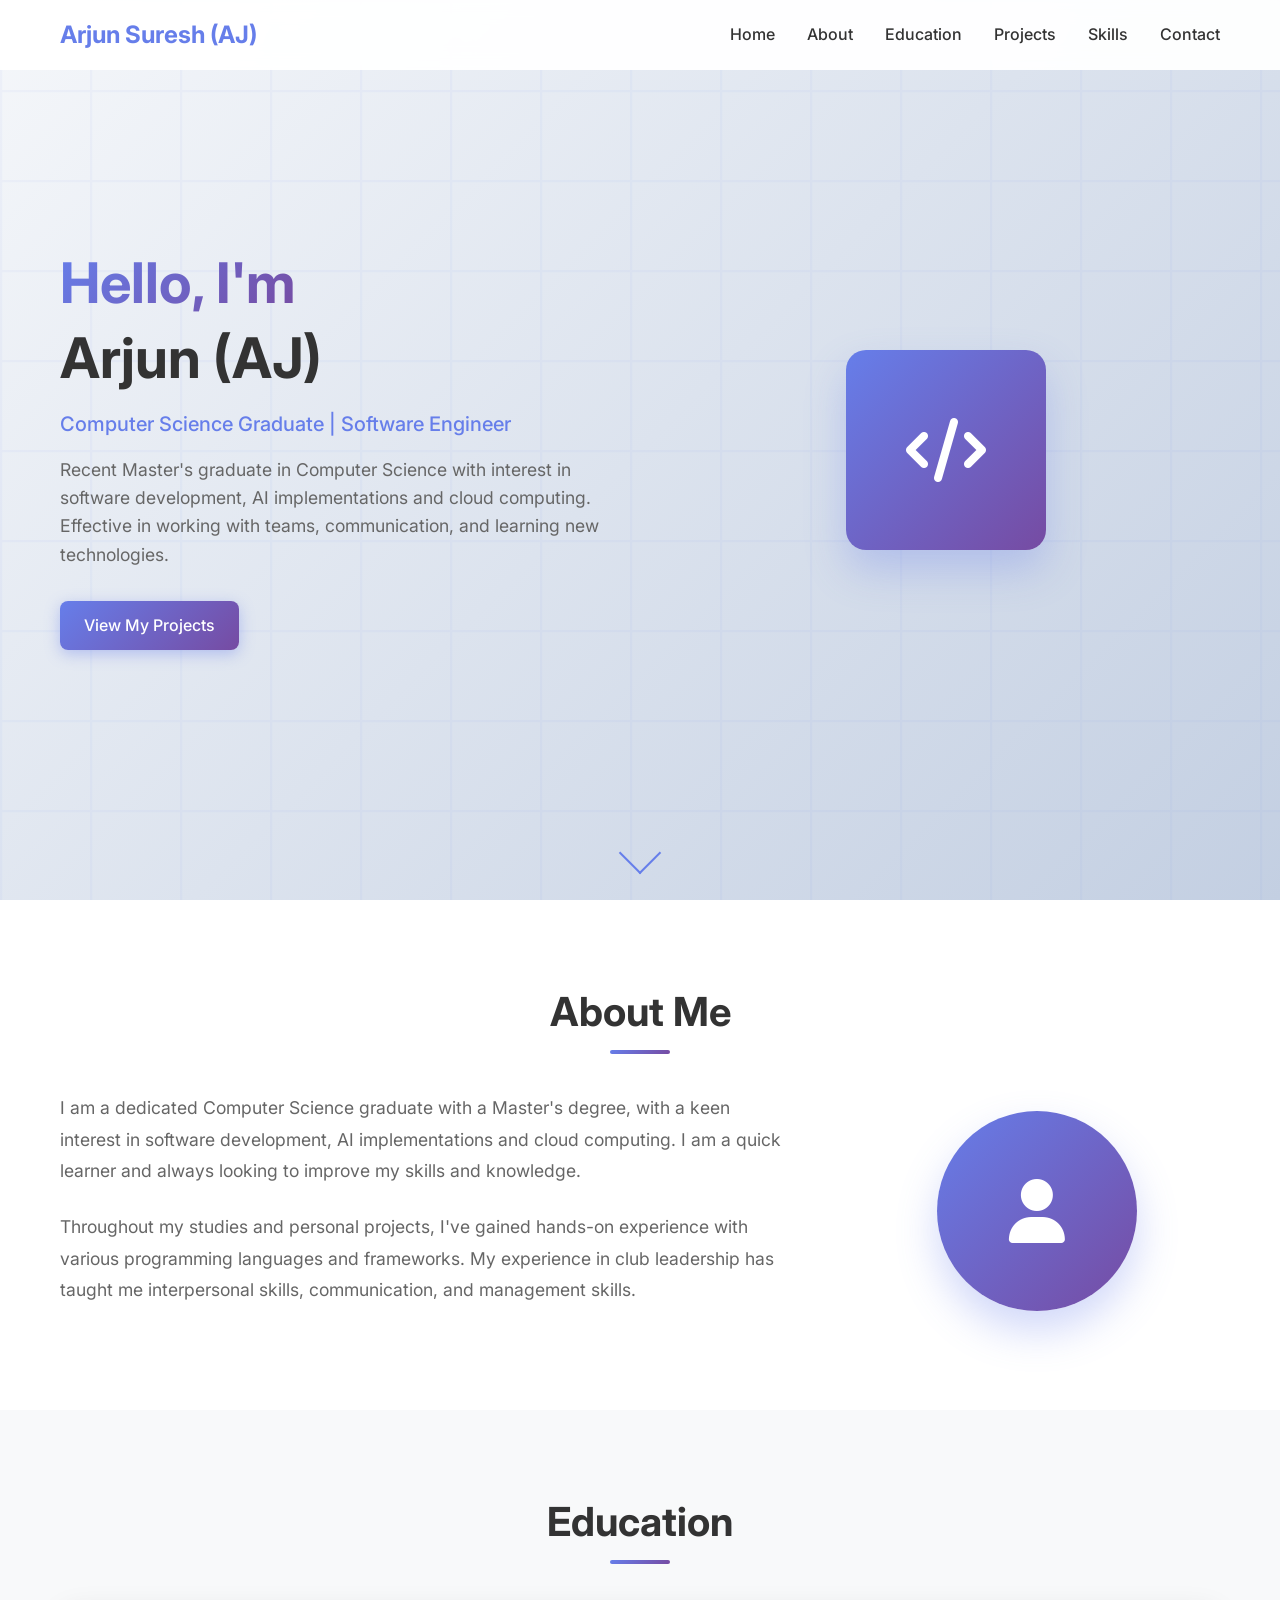
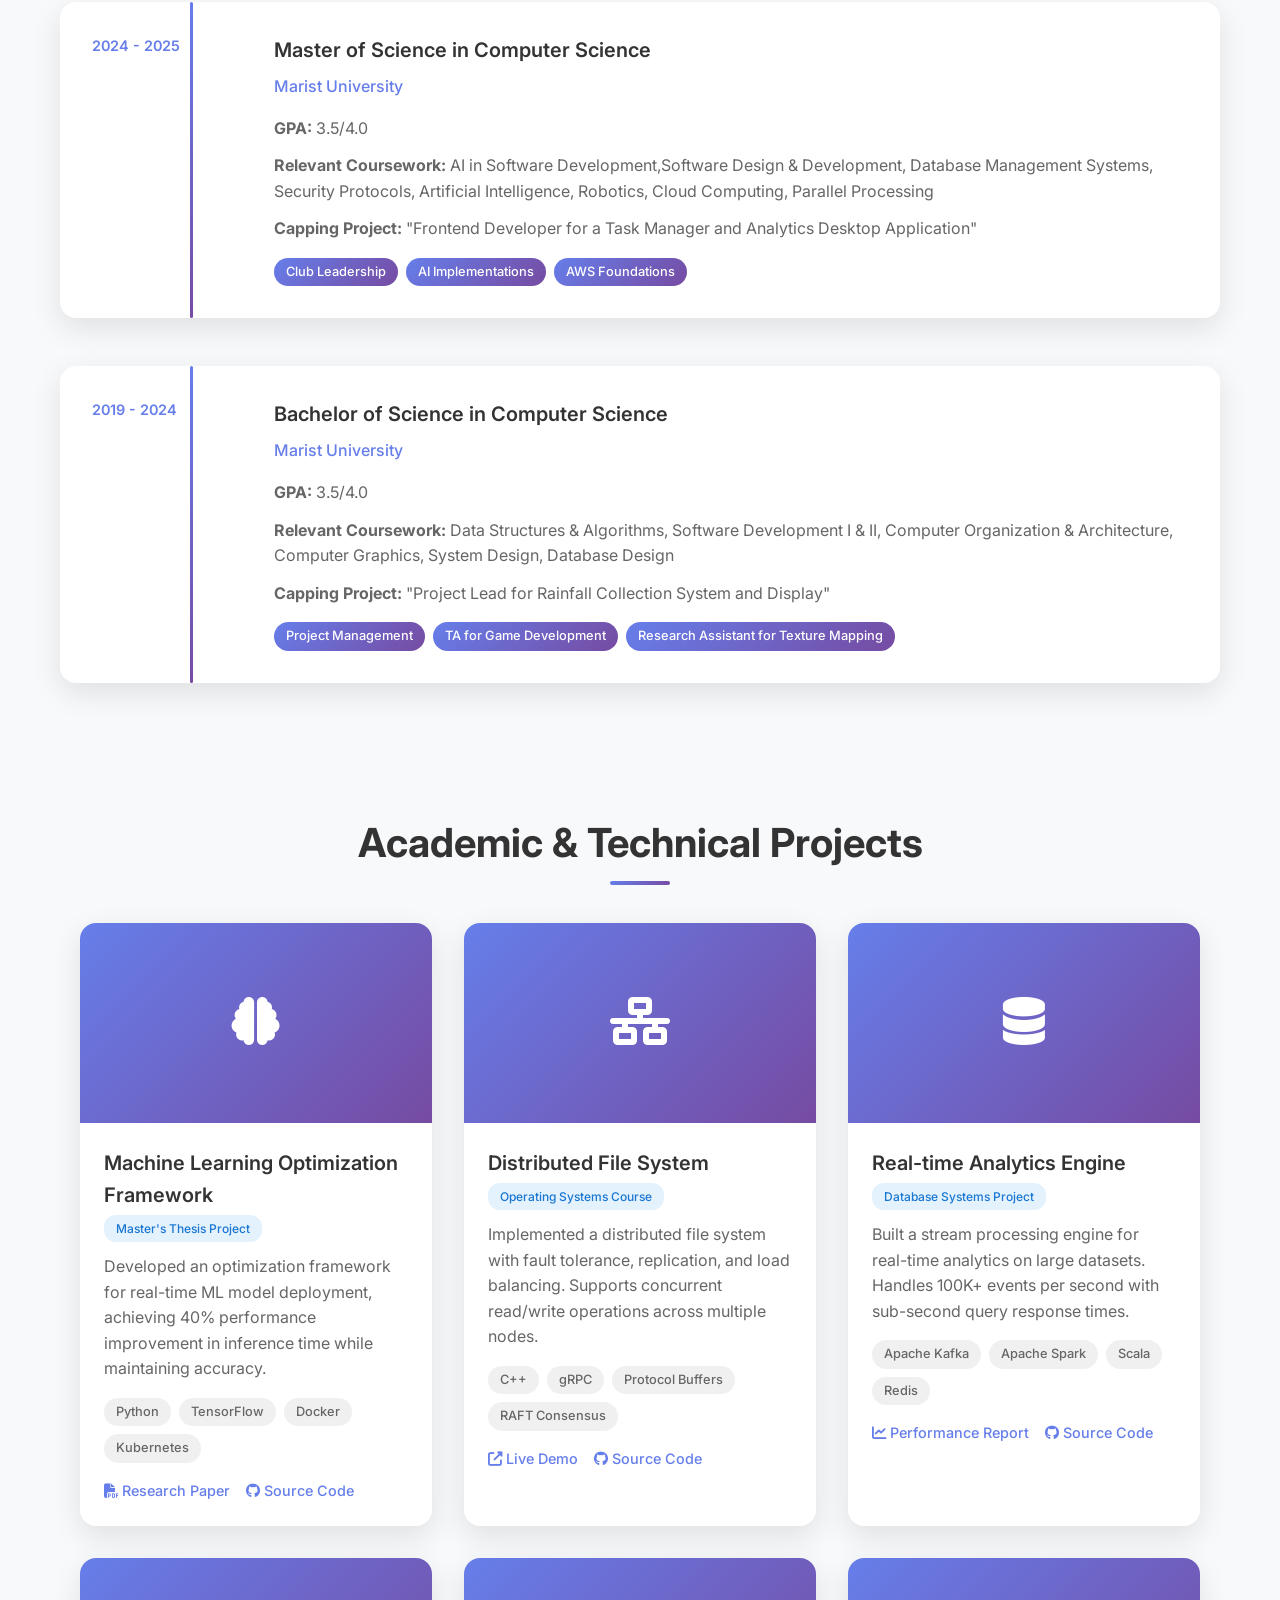
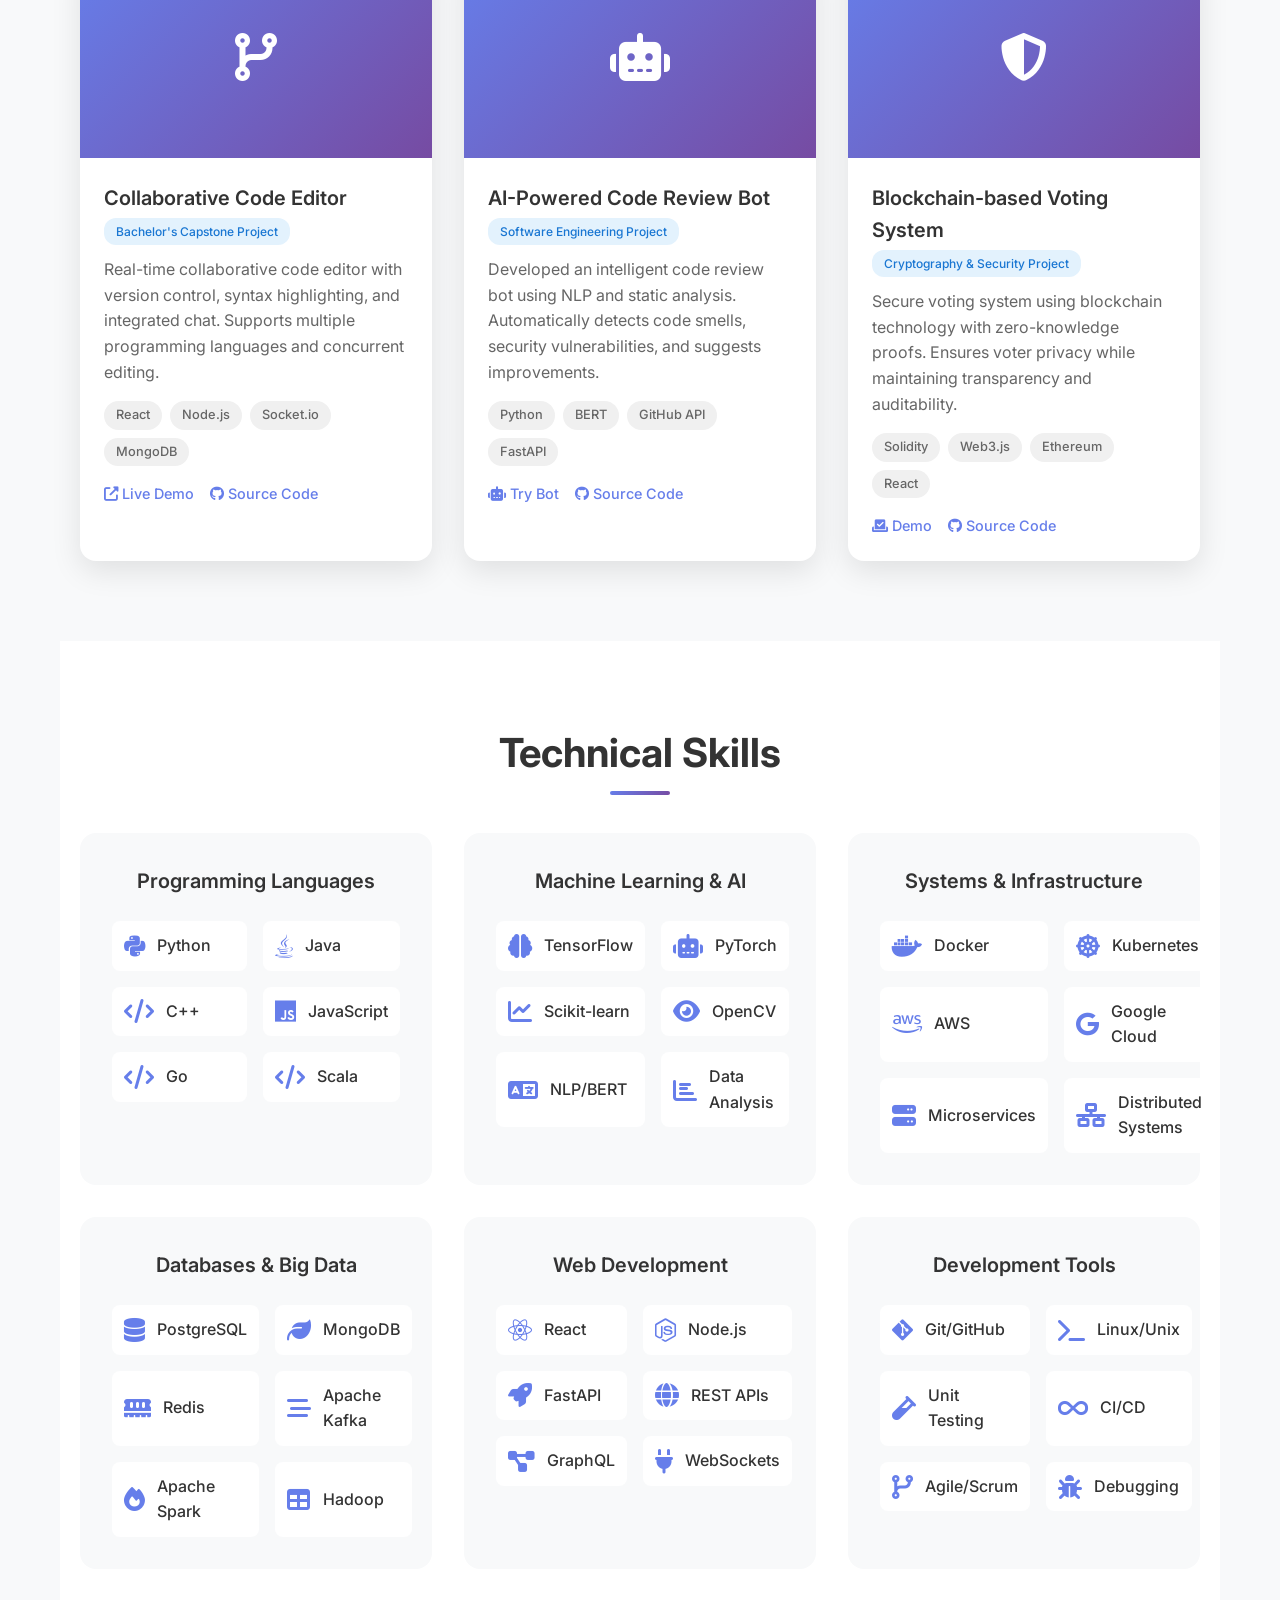
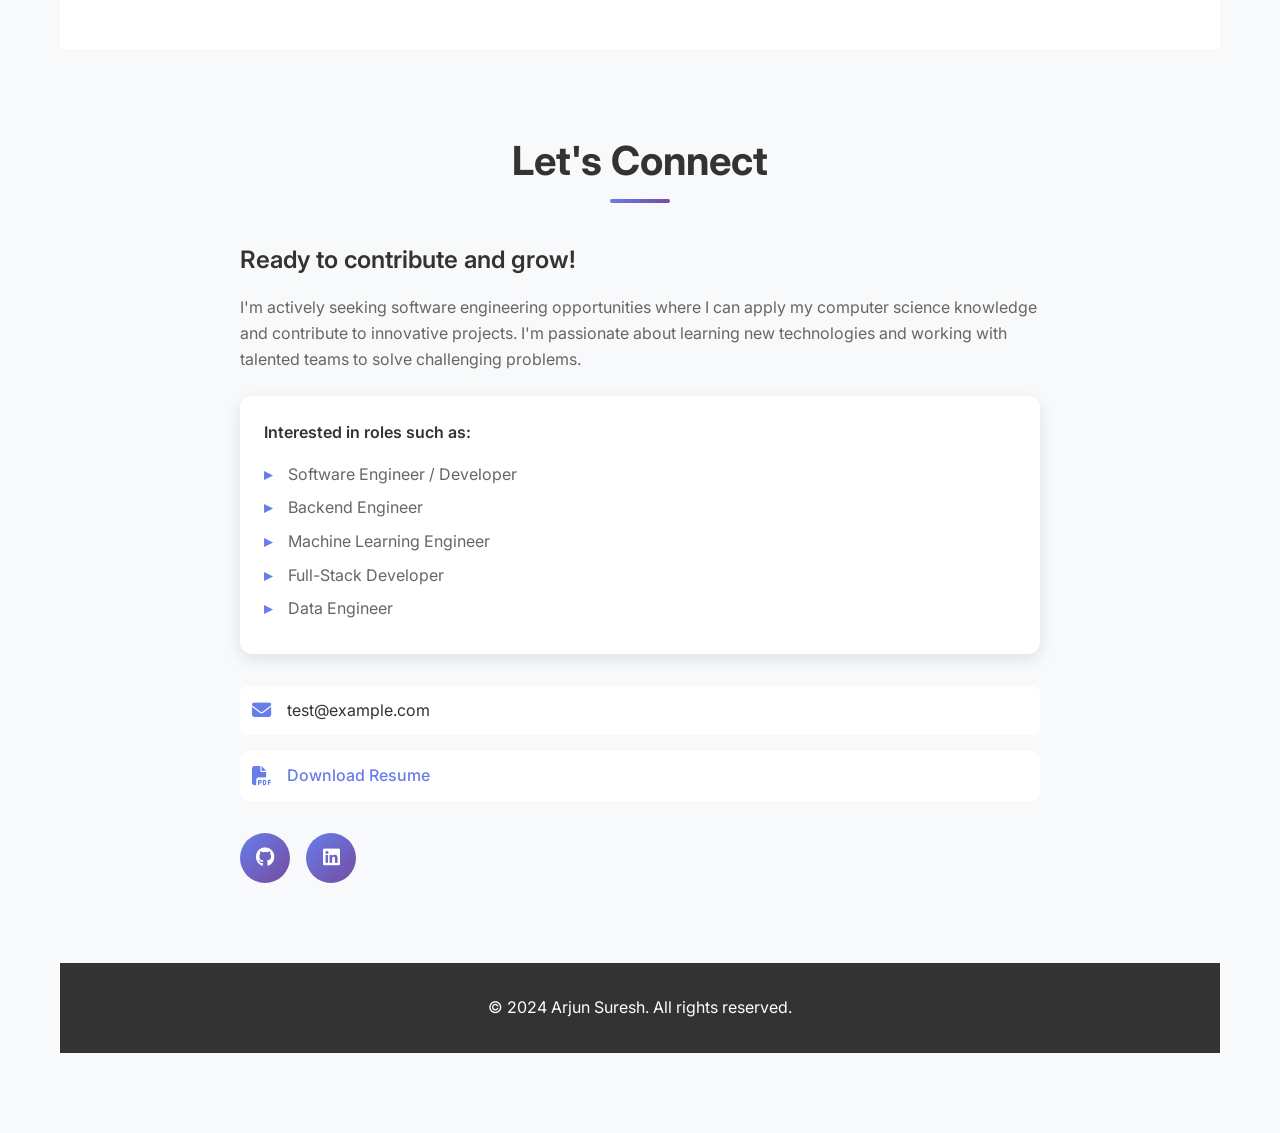
<file: index.html>
<!DOCTYPE html>
<html lang="en">
<head>
    <meta charset="UTF-8">
    <meta name="viewport" content="width=device-width, initial-scale=1.0">
    <title>Arjun Suresh - Computer Science Graduate</title>
    <meta name="description" content="Recent Computer Science Master's graduate portfolio showcasing technical projects and skills">
    
    <!-- CSS -->
    <link rel="stylesheet" href="styles.css">
    
    <!-- Font Awesome for icons -->
    <link rel="stylesheet" href="https://cdnjs.cloudflare.com/ajax/libs/font-awesome/6.4.0/css/all.min.css">
    
    <!-- Google Fonts -->
    <link href="https://fonts.googleapis.com/css2?family=Inter:wght@300;400;500;600;700&display=swap" rel="stylesheet">
</head>
<body>
    <!-- Navigation -->
    <nav class="navbar">
        <div class="nav-container">
            <div class="nav-logo">
                <a href="#home">Arjun Suresh (AJ)</a>
            </div>
            <ul class="nav-menu">
                <li class="nav-item">
                    <a href="#home" class="nav-link">Home</a>
                </li>
                <li class="nav-item">
                    <a href="#about" class="nav-link">About</a>
                </li>
                <li class="nav-item">
                    <a href="#education" class="nav-link">Education</a>
                </li>
                <li class="nav-item">
                    <a href="#projects" class="nav-link">Projects</a>
                </li>
                <li class="nav-item">
                    <a href="#skills" class="nav-link">Skills</a>
                </li>
                <li class="nav-item">
                    <a href="#contact" class="nav-link">Contact</a>
                </li>
            </ul>
            <div class="hamburger">
                <span class="bar"></span>
                <span class="bar"></span>
                <span class="bar"></span>
            </div>
        </div>
    </nav>

    <!-- Hero Section -->
    <section id="home" class="hero">
        <div class="hero-container">
            <div class="hero-content">
                <h1 class="hero-title">
                    <span class="text-gradient">Hello, I'm</span>
                    <span class="hero-name">Arjun (AJ)</span>
                </h1>
                <p class="hero-subtitle">Computer Science Graduate | Software Engineer</p>
                <p class="hero-description">
                    Recent Master's graduate in Computer Science with interest in software development, 
                    AI implementations and cloud computing. Effective in working with teams, communication, 
                    and learning new technologies.
                </p>
                <div class="hero-buttons">
                    <a href="#projects" class="btn btn-primary">View My Projects</a>
                </div>
            </div>
            <div class="hero-image">
                <div class="floating-card">
                    <i class="fas fa-code"></i>
                </div>
            </div>
        </div>
        <div class="scroll-indicator">
            <div class="scroll-arrow"></div>
        </div>
    </section>

    <!-- About Section -->
    <section id="about" class="about">
        <div class="container">
            <h2 class="section-title">About Me</h2>
            <div class="about-content">
                <div class="about-text">
                    <p>
                        I am a dedicated Computer Science graduate with a Master's degree, with a keen interest
                        in software development, AI implementations and cloud computing. I am a quick learner and 
                        always looking to improve my skills and knowledge.
                    </p>
                    <p>
                        Throughout my studies and personal projects, I've gained hands-on experience with various 
                        programming languages and frameworks. My experience in club leadership has taught me interpersonal skills,
                        communication, and management skills.
                </div>
                <div class="about-image">
                    <div class="image-placeholder">
                        <i class="fas fa-user"></i>
                    </div>
                </div>
            </div>
        </div>
    </section>

    <!-- Education Section -->
    <section id="education" class="education">
        <div class="container">
            <h2 class="section-title">Education</h2>
            <div class="education-timeline">
                <div class="education-item">
                    <div class="education-date">2024 - 2025</div>
                    <div class="education-content">
                        <div class="education-institution">
                            <h3>Master of Science in Computer Science</h3>
                            <h4>Marist University</h4>
                        </div>
                        <div class="education-details">
                            <p><strong>GPA:</strong> 3.5/4.0</p>
                            <p><strong>Relevant Coursework:</strong> AI in Software Development,Software Design & Development, Database Management Systems, Security Protocols,
                            Artificial Intelligence, Robotics, Cloud Computing, Parallel Processing</p>
                            <p><strong>Capping Project:</strong> "Frontend Developer for a Task Manager and Analytics Desktop Application"</p>
                            <div class="education-achievements">
                                <span class="achievement-tag">Club Leadership</span>
                                <span class="achievement-tag">AI Implementations</span>
                                <span class="achievement-tag">AWS Foundations</span>
                            </div>
                        </div>
                    </div>
                </div>
                
                <div class="education-item">
                    <div class="education-date">2019 - 2024</div>
                    <div class="education-content">
                        <div class="education-institution">
                            <h3>Bachelor of Science in Computer Science</h3>
                            <h4>Marist University</h4>
                        </div>
                        <div class="education-details">
                            <p><strong>GPA:</strong> 3.5/4.0</p>
                            <p><strong>Relevant Coursework:</strong> Data Structures & Algorithms, Software Development I & II, 
                            Computer Organization & Architecture, Computer Graphics, System Design, Database Design</p>
                            <p><strong>Capping Project:</strong> "Project Lead for Rainfall Collection System and Display"</p>
                            <div class="education-achievements">
                                <span class="achievement-tag">Project Management</span>
                                <span class="achievement-tag">TA for Game Development</span>
                                <span class="achievement-tag">Research Assistant for Texture Mapping</span>
                            </div>
                        </div>
                    </div>
                </div>
            </div>

    <!-- Projects Section -->
    <section id="projects" class="projects">
        <div class="container">
            <h2 class="section-title">Academic & Technical Projects</h2>
            <div class="projects-grid">
                <div class="project-card">
                    <div class="project-image">
                        <div class="project-placeholder">
                            <i class="fas fa-brain"></i>
                        </div>
                    </div>
                    <div class="project-content">
                        <h3 class="project-title">Machine Learning Optimization Framework</h3>
                        <span class="project-type">Master's Thesis Project</span>
                        <p class="project-description">
                            Developed an optimization framework for real-time ML model deployment, 
                            achieving 40% performance improvement in inference time while maintaining accuracy.
                        </p>
                        <div class="project-tech">
                            <span class="tech-tag">Python</span>
                            <span class="tech-tag">TensorFlow</span>
                            <span class="tech-tag">Docker</span>
                            <span class="tech-tag">Kubernetes</span>
                        </div>
                        <div class="project-links">
                            <a href="#" class="project-link">
                                <i class="fas fa-file-pdf"></i> Research Paper
                            </a>
                            <a href="#" class="project-link">
                                <i class="fab fa-github"></i> Source Code
                            </a>
                        </div>
                    </div>
                </div>

                <div class="project-card">
                    <div class="project-image">
                        <div class="project-placeholder">
                            <i class="fas fa-network-wired"></i>
                        </div>
                    </div>
                    <div class="project-content">
                        <h3 class="project-title">Distributed File System</h3>
                        <span class="project-type">Operating Systems Course</span>
                        <p class="project-description">
                            Implemented a distributed file system with fault tolerance, replication, 
                            and load balancing. Supports concurrent read/write operations across multiple nodes.
                        </p>
                        <div class="project-tech">
                            <span class="tech-tag">C++</span>
                            <span class="tech-tag">gRPC</span>
                            <span class="tech-tag">Protocol Buffers</span>
                            <span class="tech-tag">RAFT Consensus</span>
                        </div>
                        <div class="project-links">
                            <a href="#" class="project-link">
                                <i class="fas fa-external-link-alt"></i> Live Demo
                            </a>
                            <a href="#" class="project-link">
                                <i class="fab fa-github"></i> Source Code
                            </a>
                        </div>
                    </div>
                </div>

                <div class="project-card">
                    <div class="project-image">
                        <div class="project-placeholder">
                            <i class="fas fa-database"></i>
                        </div>
                    </div>
                    <div class="project-content">
                        <h3 class="project-title">Real-time Analytics Engine</h3>
                        <span class="project-type">Database Systems Project</span>
                        <p class="project-description">
                            Built a stream processing engine for real-time analytics on large datasets. 
                            Handles 100K+ events per second with sub-second query response times.
                        </p>
                        <div class="project-tech">
                            <span class="tech-tag">Apache Kafka</span>
                            <span class="tech-tag">Apache Spark</span>
                            <span class="tech-tag">Scala</span>
                            <span class="tech-tag">Redis</span>
                        </div>
                        <div class="project-links">
                            <a href="#" class="project-link">
                                <i class="fas fa-chart-line"></i> Performance Report
                            </a>
                            <a href="#" class="project-link">
                                <i class="fab fa-github"></i> Source Code
                            </a>
                        </div>
                    </div>
                </div>

                <div class="project-card">
                    <div class="project-image">
                        <div class="project-placeholder">
                            <i class="fas fa-code-branch"></i>
                        </div>
                    </div>
                    <div class="project-content">
                        <h3 class="project-title">Collaborative Code Editor</h3>
                        <span class="project-type">Bachelor's Capstone Project</span>
                        <p class="project-description">
                            Real-time collaborative code editor with version control, syntax highlighting, 
                            and integrated chat. Supports multiple programming languages and concurrent editing.
                        </p>
                        <div class="project-tech">
                            <span class="tech-tag">React</span>
                            <span class="tech-tag">Node.js</span>
                            <span class="tech-tag">Socket.io</span>
                            <span class="tech-tag">MongoDB</span>
                        </div>
                        <div class="project-links">
                            <a href="#" class="project-link">
                                <i class="fas fa-external-link-alt"></i> Live Demo
                            </a>
                            <a href="#" class="project-link">
                                <i class="fab fa-github"></i> Source Code
                            </a>
                        </div>
                    </div>
                </div>

                <div class="project-card">
                    <div class="project-image">
                        <div class="project-placeholder">
                            <i class="fas fa-robot"></i>
                        </div>
                    </div>
                    <div class="project-content">
                        <h3 class="project-title">AI-Powered Code Review Bot</h3>
                        <span class="project-type">Software Engineering Project</span>
                        <p class="project-description">
                            Developed an intelligent code review bot using NLP and static analysis. 
                            Automatically detects code smells, security vulnerabilities, and suggests improvements.
                        </p>
                        <div class="project-tech">
                            <span class="tech-tag">Python</span>
                            <span class="tech-tag">BERT</span>
                            <span class="tech-tag">GitHub API</span>
                            <span class="tech-tag">FastAPI</span>
                        </div>
                        <div class="project-links">
                            <a href="#" class="project-link">
                                <i class="fas fa-robot"></i> Try Bot
                            </a>
                            <a href="#" class="project-link">
                                <i class="fab fa-github"></i> Source Code
                            </a>
                        </div>
                    </div>
                </div>

                <div class="project-card">
                    <div class="project-image">
                        <div class="project-placeholder">
                            <i class="fas fa-shield-alt"></i>
                        </div>
                    </div>
                    <div class="project-content">
                        <h3 class="project-title">Blockchain-based Voting System</h3>
                        <span class="project-type">Cryptography & Security Project</span>
                        <p class="project-description">
                            Secure voting system using blockchain technology with zero-knowledge proofs. 
                            Ensures voter privacy while maintaining transparency and auditability.
                        </p>
                        <div class="project-tech">
                            <span class="tech-tag">Solidity</span>
                            <span class="tech-tag">Web3.js</span>
                            <span class="tech-tag">Ethereum</span>
                            <span class="tech-tag">React</span>
                        </div>
                        <div class="project-links">
                            <a href="#" class="project-link">
                                <i class="fas fa-vote-yea"></i> Demo
                            </a>
                            <a href="#" class="project-link">
                                <i class="fab fa-github"></i> Source Code
                            </a>
                        </div>
                    </div>
                </div>
            </div>
        </div>
    </section>

    <!-- Skills Section -->
    <section id="skills" class="skills">
        <div class="container">
            <h2 class="section-title">Technical Skills</h2>
            <div class="skills-grid">
                <div class="skill-category">
                    <h3 class="category-title">Programming Languages</h3>
                    <div class="skill-items">
                        <div class="skill-item">
                            <i class="fab fa-python"></i>
                            <span>Python</span>
                        </div>
                        <div class="skill-item">
                            <i class="fab fa-java"></i>
                            <span>Java</span>
                        </div>
                        <div class="skill-item">
                            <i class="fas fa-code"></i>
                            <span>C++</span>
                        </div>
                        <div class="skill-item">
                            <i class="fab fa-js"></i>
                            <span>JavaScript</span>
                        </div>
                        <div class="skill-item">
                            <i class="fas fa-code"></i>
                            <span>Go</span>
                        </div>
                        <div class="skill-item">
                            <i class="fas fa-code"></i>
                            <span>Scala</span>
                        </div>
                    </div>
                </div>

                <div class="skill-category">
                    <h3 class="category-title">Machine Learning & AI</h3>
                    <div class="skill-items">
                        <div class="skill-item">
                            <i class="fas fa-brain"></i>
                            <span>TensorFlow</span>
                        </div>
                        <div class="skill-item">
                            <i class="fas fa-robot"></i>
                            <span>PyTorch</span>
                        </div>
                        <div class="skill-item">
                            <i class="fas fa-chart-line"></i>
                            <span>Scikit-learn</span>
                        </div>
                        <div class="skill-item">
                            <i class="fas fa-eye"></i>
                            <span>OpenCV</span>
                        </div>
                        <div class="skill-item">
                            <i class="fas fa-language"></i>
                            <span>NLP/BERT</span>
                        </div>
                        <div class="skill-item">
                            <i class="fas fa-chart-bar"></i>
                            <span>Data Analysis</span>
                        </div>
                    </div>
                </div>

                <div class="skill-category">
                    <h3 class="category-title">Systems & Infrastructure</h3>
                    <div class="skill-items">
                        <div class="skill-item">
                            <i class="fab fa-docker"></i>
                            <span>Docker</span>
                        </div>
                        <div class="skill-item">
                            <i class="fas fa-dharmachakra"></i>
                            <span>Kubernetes</span>
                        </div>
                        <div class="skill-item">
                            <i class="fab fa-aws"></i>
                            <span>AWS</span>
                        </div>
                        <div class="skill-item">
                            <i class="fab fa-google"></i>
                            <span>Google Cloud</span>
                        </div>
                        <div class="skill-item">
                            <i class="fas fa-server"></i>
                            <span>Microservices</span>
                        </div>
                        <div class="skill-item">
                            <i class="fas fa-network-wired"></i>
                            <span>Distributed Systems</span>
                        </div>
                    </div>
                </div>

                <div class="skill-category">
                    <h3 class="category-title">Databases & Big Data</h3>
                    <div class="skill-items">
                        <div class="skill-item">
                            <i class="fas fa-database"></i>
                            <span>PostgreSQL</span>
                        </div>
                        <div class="skill-item">
                            <i class="fas fa-leaf"></i>
                            <span>MongoDB</span>
                        </div>
                        <div class="skill-item">
                            <i class="fas fa-memory"></i>
                            <span>Redis</span>
                        </div>
                        <div class="skill-item">
                            <i class="fas fa-stream"></i>
                            <span>Apache Kafka</span>
                        </div>
                        <div class="skill-item">
                            <i class="fas fa-fire"></i>
                            <span>Apache Spark</span>
                        </div>
                        <div class="skill-item">
                            <i class="fas fa-table"></i>
                            <span>Hadoop</span>
                        </div>
                    </div>
                </div>

                <div class="skill-category">
                    <h3 class="category-title">Web Development</h3>
                    <div class="skill-items">
                        <div class="skill-item">
                            <i class="fab fa-react"></i>
                            <span>React</span>
                        </div>
                        <div class="skill-item">
                            <i class="fab fa-node-js"></i>
                            <span>Node.js</span>
                        </div>
                        <div class="skill-item">
                            <i class="fas fa-rocket"></i>
                            <span>FastAPI</span>
                        </div>
                        <div class="skill-item">
                            <i class="fas fa-globe"></i>
                            <span>REST APIs</span>
                        </div>
                        <div class="skill-item">
                            <i class="fas fa-project-diagram"></i>
                            <span>GraphQL</span>
                        </div>
                        <div class="skill-item">
                            <i class="fas fa-plug"></i>
                            <span>WebSockets</span>
                        </div>
                    </div>
                </div>

                <div class="skill-category">
                    <h3 class="category-title">Development Tools</h3>
                    <div class="skill-items">
                        <div class="skill-item">
                            <i class="fab fa-git-alt"></i>
                            <span>Git/GitHub</span>
                        </div>
                        <div class="skill-item">
                            <i class="fas fa-terminal"></i>
                            <span>Linux/Unix</span>
                        </div>
                        <div class="skill-item">
                            <i class="fas fa-vial"></i>
                            <span>Unit Testing</span>
                        </div>
                        <div class="skill-item">
                            <i class="fas fa-infinity"></i>
                            <span>CI/CD</span>
                        </div>
                        <div class="skill-item">
                            <i class="fas fa-code-branch"></i>
                            <span>Agile/Scrum</span>
                        </div>
                        <div class="skill-item">
                            <i class="fas fa-bug"></i>
                            <span>Debugging</span>
                        </div>
                    </div>
                </div>
            </div>
        </div>
    </section>

    <!-- Contact Section -->
    <section id="contact" class="contact">
        <div class="container">
            <h2 class="section-title">Let's Connect</h2>
            <div class="contact-content">
                <div class="contact-info">
                    <h3>Ready to contribute and grow!</h3>
                    <p>
                        I'm actively seeking software engineering opportunities where I can apply my 
                        computer science knowledge and contribute to innovative projects. I'm passionate 
                        about learning new technologies and working with talented teams to solve challenging problems.
                    </p>
                    <div class="job-interests">
                        <h4>Interested in roles such as:</h4>
                        <ul>
                            <li>Software Engineer / Developer</li>
                            <li>Backend Engineer</li>
                            <li>Machine Learning Engineer</li>
                            <li>Full-Stack Developer</li>
                            <li>Data Engineer</li>
                        </ul>
                    </div>
                    <div class="contact-methods">
                        <div class="contact-method">
                            <i class="fas fa-envelope"></i>
                            <span>test@example.com</span>
                        </div>
                        <div class="contact-method">
                            <i class="fas fa-file-pdf"></i>
                            <span><a href="#" class="resume-link">Download Resume</a></span>
                        </div>
                    </div>
                    <div class="social-links">
                        <a href="#" class="social-link">
                            <i class="fab fa-github"></i>
                        </a>
                        <a href="#" class="social-link">
                            <i class="fab fa-linkedin"></i>
                        </a>
                    </div>
                </div>
            </div>
        </div>
    </section>

    <!-- Footer -->
    <footer class="footer">
        <div class="container">
            <p>&copy; 2024 Arjun Suresh. All rights reserved.</p>
        </div>
    </footer>

    <!-- JavaScript -->
    <script src="script.js"></script>
</body>
</html>
</file>
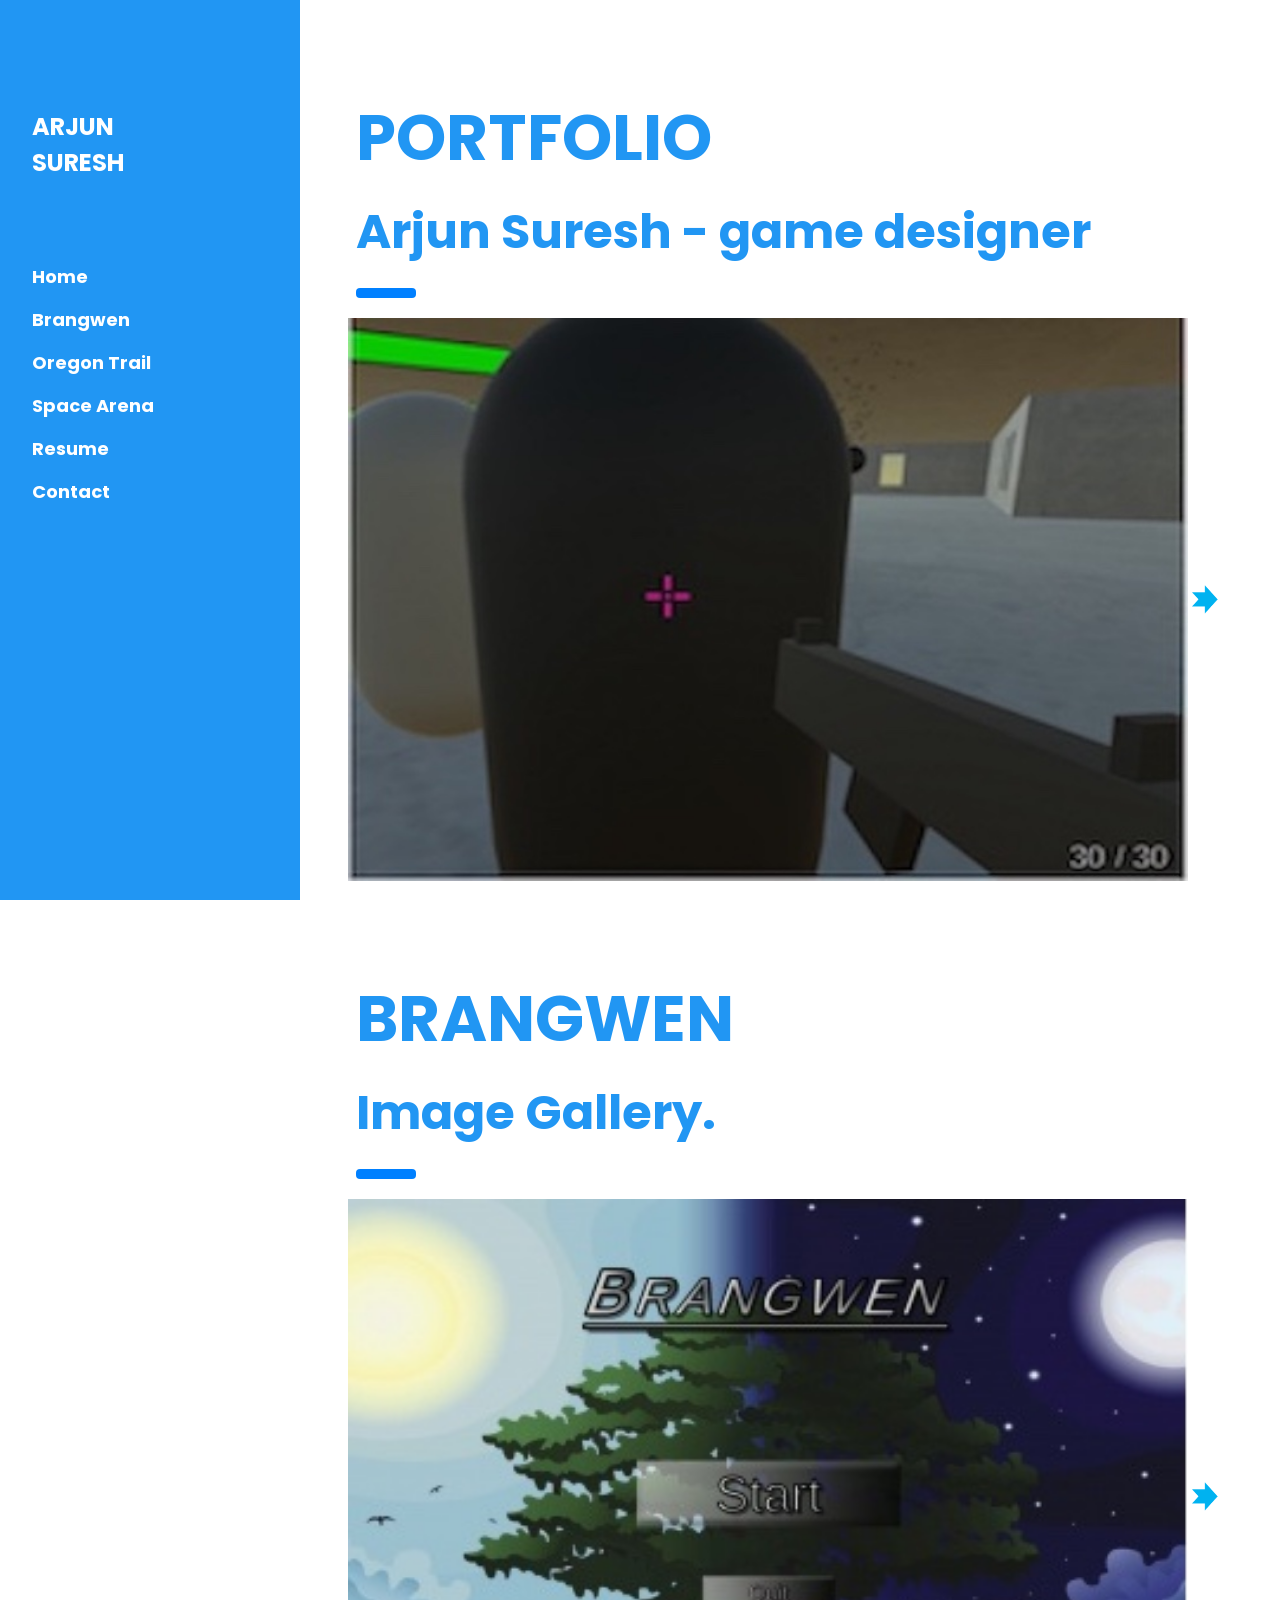
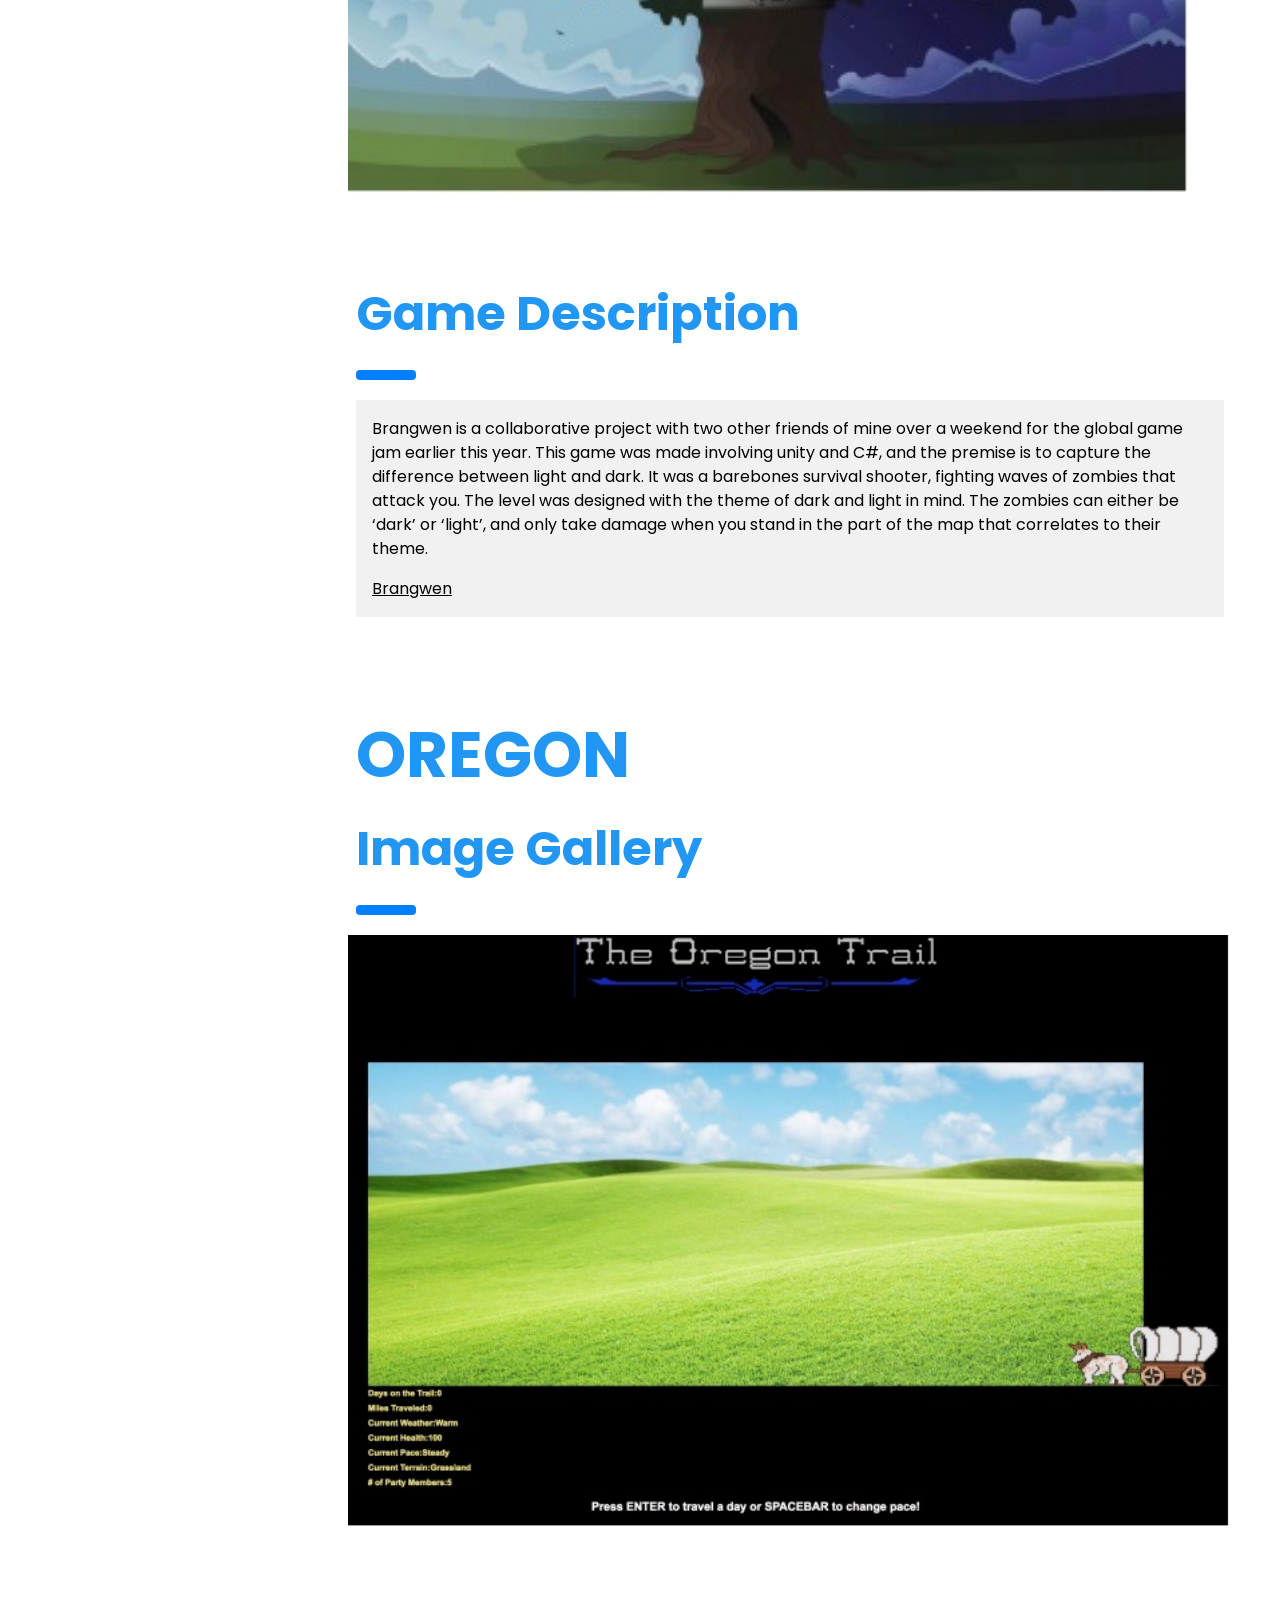
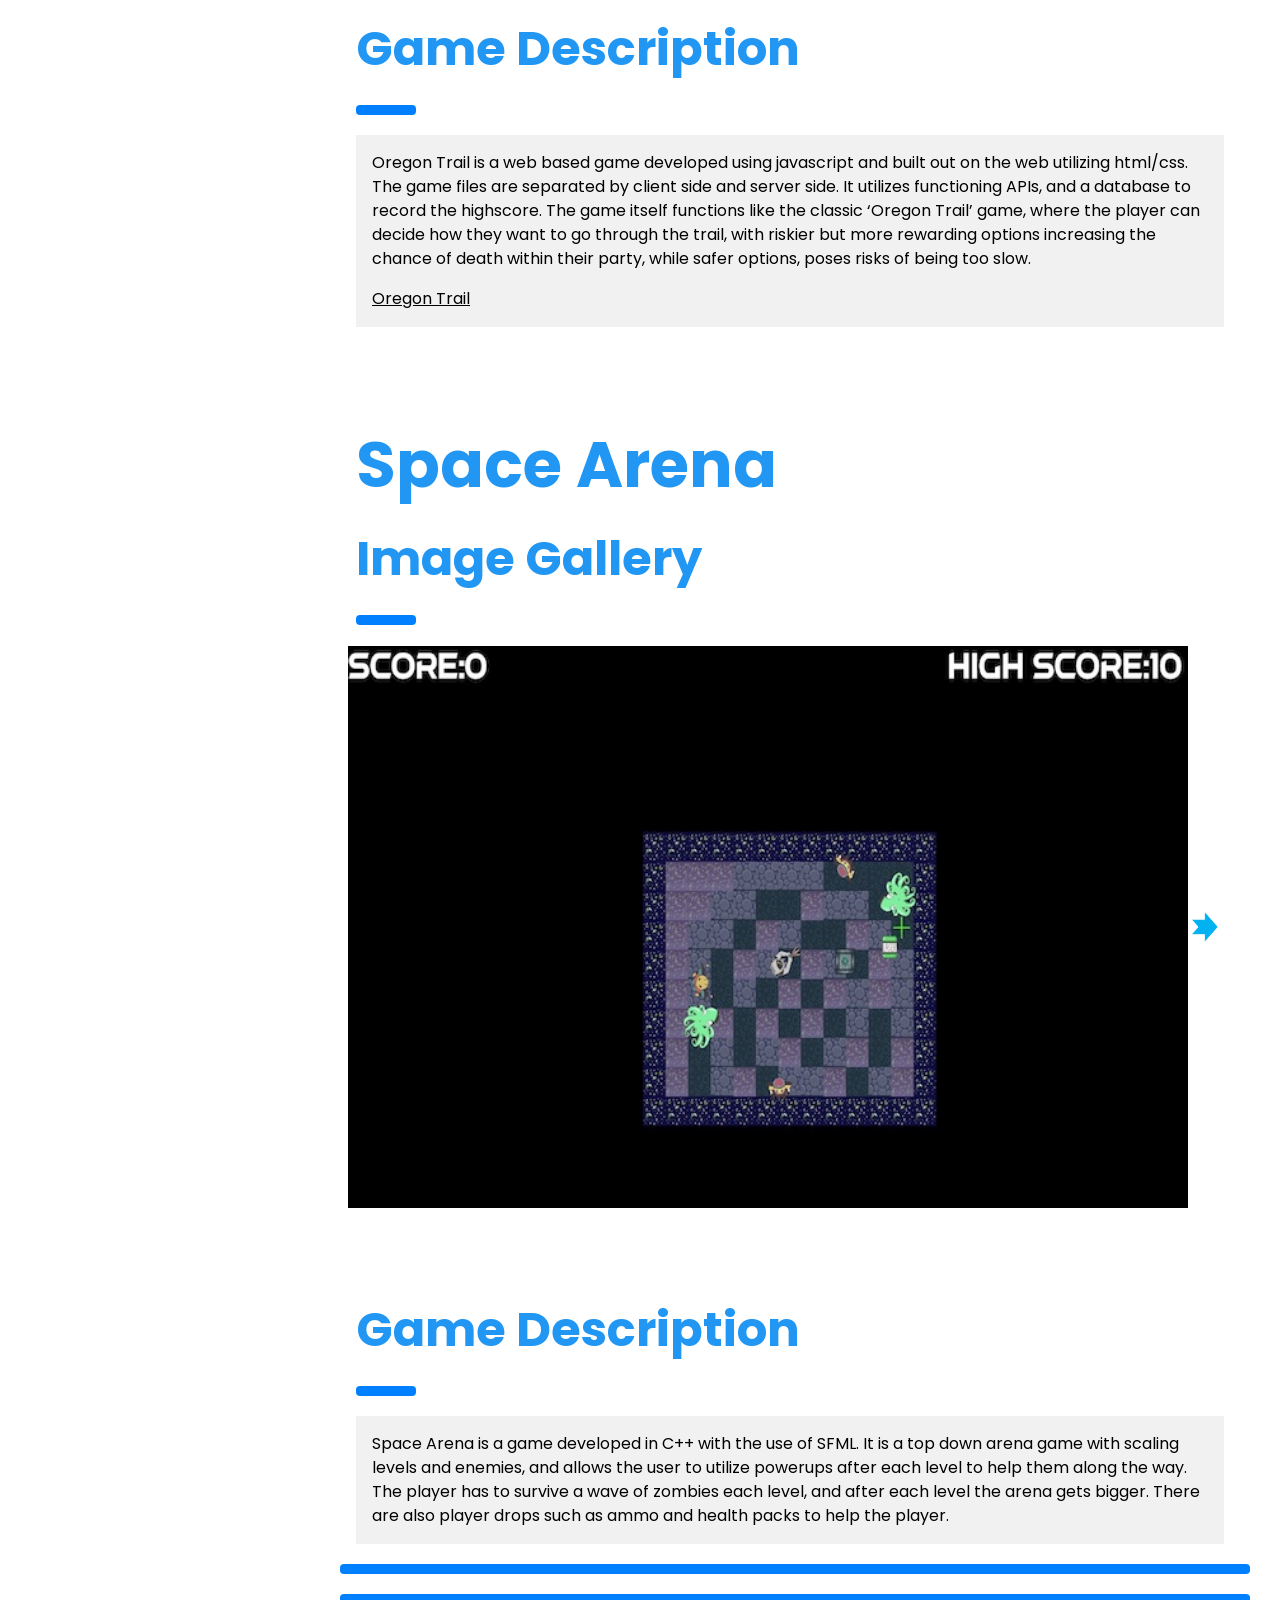
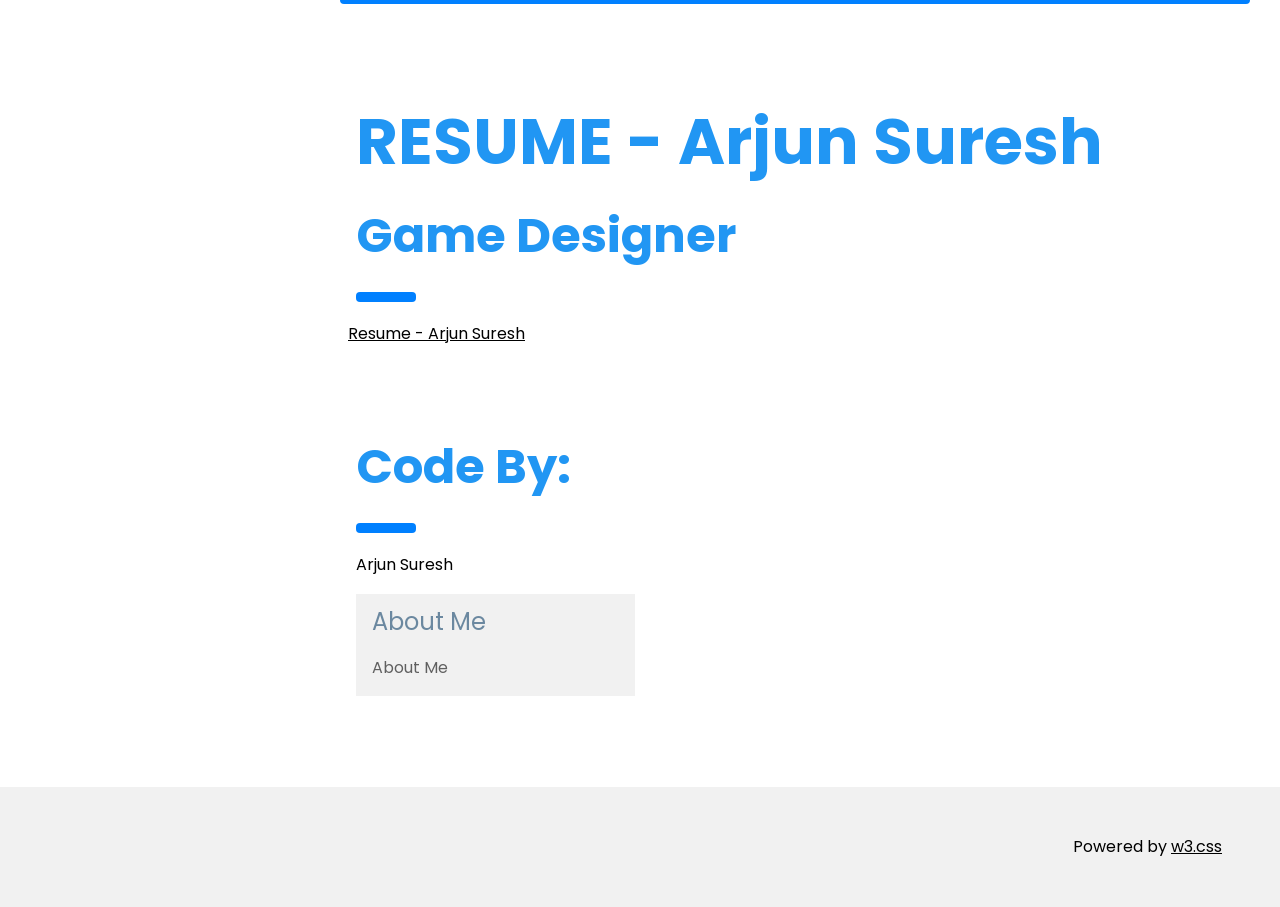
<file: Portfolio_ArjunSuresh.html>
<!DOCTYPE html>
<html lang="en">
<head>
<title>Arjun Suresh Portfolio</title>
<meta charset="UTF-8">
<meta name="viewport" content="width=device-width, initial-scale=1">
<link rel="stylesheet" href="https://www.w3schools.com/w3css/4/w3.css">
<link rel="stylesheet" href="https://fonts.googleapis.com/css?family=Poppins">
<style>
body,h1,h2,h3,h4,h5 {font-family: "Poppins", sans-serif}
body {font-size:16px;}
.w3-half img{margin-bottom:-6px;margin-top:16px;opacity:0.8;cursor:pointer}
.w3-half img:hover{opacity:1}
</style>
</head>
<body>

<!-- Sidebar/menu -->
<nav class="w3-sidebar w3-blue w3-collapse w3-top w3-large w3-padding" style="z-index:3;width:300px;font-weight:bold;" id="mySidebar"><br>
  <a href="javascript:void(0)" onclick="w3_close()" class="w3-button w3-hide-large w3-display-topleft" style="width:100%;font-size:22px">Close Menu</a>
  <div class="w3-container">
    <h3 class="w3-padding-64"><b>ARJUN<br>SURESH</b></h3>
  </div>
  <div class="w3-bar-block">
    <a href="#home"    onclick="w3_close()" class="w3-bar-item w3-button w3-hover-white">Home</a> 
    <a href="#brangwen" onclick="w3_close()" class="w3-bar-item w3-button w3-hover-white">Brangwen</a> 
    <a href="#oregon"  onclick="w3_close()" class="w3-bar-item w3-button w3-hover-white">Oregon Trail</a> 
    <a href="#spaceA"  onclick="w3_close()" class="w3-bar-item w3-button w3-hover-white">Space Arena</a> 
    <a href="#resume"  onclick="w3_close()" class="w3-bar-item w3-button w3-hover-white">Resume</a> 
    <a href="#contact" onclick="w3_close()" class="w3-bar-item w3-button w3-hover-white">Contact</a>
  </div>
</nav>

<!-- Top menu on small screens -->
<header class="w3-container w3-top w3-hide-large w3-red w3-xlarge w3-padding">
  <a href="javascript:void(0)" class="w3-button w3-red w3-margin-right" onclick="w3_open()">☰</a>
  <span>Portfolio</span>
</header>

<!-- Overlay effect when opening sidebar on small screens -->
<div class="w3-overlay w3-hide-large" onclick="w3_close()" style="cursor:pointer" title="close side menu" id="myOverlay"></div>

<!-- !PAGE CONTENT! -->
<div class="w3-main" style="margin-left:340px;margin-right:40px">

<!-- Header -->
<div class="w3-container" style="margin-top:80px" id="showcase">
  <h1 class="w3-jumbo w3-text-blue"><b><A name="home">PORTFOLIO</A></b></h1>
  <h1 class="w3-xxxlarge w3-text-blue"><b> Arjun Suresh - game designer</b></h1>
  <hr style="width:50px;border:5px solid rgb(0, 128, 255)" class="w3-round">
</div>
  
 <div class="w3-row-padding">
  <div class="w3-full">
    <img id="portfolio" src="img1.jpg" style="width:95%" onclick="onClick(this)" alt="Concrete meets bricks">
    <img src="Arrow.png" style="width:3%" onclick="loadIm()" alt="Concrete meets bricks">
  </div>
</div>
  <!-- Header -->
  <div class="w3-container" style="margin-top:80px" id="showcase">
    <A name="brangwen"><h1 class="w3-jumbo w3-text-blue"><b>BRANGWEN</b></h1></A>
    <h1 class="w3-xxxlarge w3-text-blue"><b>Image Gallery.</b></h1>
    <hr style="width:50px;border:5px solid rgb(0, 128, 255)" class="w3-round">
  </div>
  
  <!-- Photo grid (modal) brangwen-->
  
  <div class="w3-row-padding">
    <div class="w3-full">
      <img  id="brwens" src="brwen1.jpg"  style="width:95%" onclick="onClick(this)" alt="Concrete meets bricks">
      <img src="Arrow.png" style="width:3%" onclick="loadImbrwen()" alt="Concrete meets bricks">
    </div>
  </div>

  <!-- Modal for full size images on click-->
  <div id="modal01" class="w3-modal w3-black" style="padding-top:0" onclick="this.style.display='none'">
    <span class="w3-button w3-black w3-xxlarge w3-display-topright">×</span>
    <div class="w3-modal-content w3-animate-zoom w3-center w3-transparent w3-padding-64">
      <img id="img01" class="w3-image">
      <p id="caption"></p>
    </div>
  </div>
  <!-- Game Desc Brangwen -->
  <div class="w3-container" id="branwengs" style="margin-top:75px">
    <h1 class="w3-xxxlarge w3-text-blue"><b>Game Description</b></h1>
    <hr style="width:50px;border:5px solid rgb(0, 128, 255)" class="w3-round">
    <div class="w3-light-grey">
      <div class="w3-container">
        <p>Brangwen is a collaborative project with two other friends of mine over a weekend for the global game jam earlier this year. This game was made involving unity and C#, and the premise is to capture the difference between light and dark. It was a barebones survival shooter, fighting waves of zombies that attack you. The level was designed with the theme of dark and light in mind. The zombies can either be ‘dark’ or ‘light’, and only take damage when you stand in the part of the map that correlates to their theme.
</p><p>
          <a href="https://globalgamejam.org/2022/games/brangwen-0">Brangwen</a>
          </p>
      </div>
    </div>
  </div>
  <!-- End of Section Brangwen -->
  <!-- Begin Section Oregon -->
  <!-- Header -->
  <div class="w3-container" style="margin-top:80px" id="showcase">
    <A name="oregon">
    <h1 class="w3-jumbo w3-text-blue"><b>OREGON</b></h1></A>
    <h1 class="w3-xxxlarge w3-text-blue"><b>Image Gallery</b></h1>
    <hr style="width:50px;border:5px solid rgb(0, 128, 255)" class="w3-round">
  </div>
  <!-- Photo grid (modal) oregon-->
  
  <div class="w3-row-padding">
    <div class="w3-full">
       <img src="Oregon1.jpg" style="width:100%" onclick="onClick(this)" alt="Oregon_Desc">
      </div>
  </div>
  

  <!-- Game Desc Oregon -->
  <div class="w3-container" id="oregongs" style="margin-top:75px">
    <h1 class="w3-xxxlarge w3-text-blue"><b>Game Description</b></h1>
    <hr style="width:50px;border:5px solid rgb(0, 128, 255)" class="w3-round">
    <div class="w3-light-grey">
      <div class="w3-container">
        <p>Oregon Trail is a web based game developed using javascript and built out on the web utilizing
           html/css. The game files are separated by client side and server side. 
           It utilizes functioning APIs, and a database to record the highscore. 
           The game itself functions like the classic ‘Oregon Trail’ game, where the player can decide how 
           they want to go through the trail, with riskier but more rewarding options increasing the chance
            of death within their party, while safer options, poses risks of being too slow. 
</p><p>
         <a href="https://github.com/AJ-18/asuresh-project">Oregon Trail</a>
          </p>
      </div>
    </div>
  </div>
  
  <!-- END of Section Oregon-->
  <!-- Begin Section Space Arena -->
  <!-- Header -->
  <A name="spaceA"></A>
  <div class="w3-container" style="margin-top:80px" id="showcase">
    <h1 class="w3-jumbo w3-text-blue"><b>Space Arena</b></h1>
    <h1 class="w3-xxxlarge w3-text-blue"><b>Image Gallery</b></h1>
    <hr style="width:50px;border:5px solid rgb(0, 128, 255)" class="w3-round">
  </div>
  <!-- Photo grid (modal) Space-->
  
  <div class="w3-row-padding">
    <div class="w3-full">
      <img id="spaceA" src="SpaceA1.jpg" style="width:95%" onclick="onClick(this)" alt="SpaceA_Desc">
      <img src="Arrow.png" style="width:3%" onclick="loadSpace()" alt="SpaceA">
    </div>
  </div>

  <!-- Game Desc space-->
  <div class="w3-container" id="meteorgs" style="margin-top:75px">
    <h1 class="w3-xxxlarge w3-text-blue"><b>Game Description</b></h1>
    <hr style="width:50px;border:5px solid rgb(0, 128, 255)" class="w3-round">
    <div class="w3-light-grey">
      <div class="w3-container">
    <p>
      Space Arena is a game developed in C++ with the use of SFML. 
      It is a top down arena game with scaling levels and enemies, and allows the user to utilize powerups after each level to help them along the way. 
      The player has to survive a wave of zombies each level, and after each level the arena gets bigger. 
      There are also player drops such as ammo and health packs to help the player.  
    </p>
    </div>
  </div>
  </div>
  <hr style="width:100%;border:5px solid rgb(0, 128, 255)" class="w3-round">
  <hr style="width:100%;border:5px solid rgb(0, 128, 255)" class="w3-round">
  <!-- Begin Section Resume -->
  <!-- Header -->
  <div class="w3-container" style="margin-top:80px" id="showcase">
    <A name="resume">
    <h1 class="w3-jumbo w3-text-blue"><b>RESUME - Arjun Suresh</b></h1></A>
    <h1 class="w3-xxxlarge w3-text-blue"><b>Game Designer</b></h1>
    <hr style="width:50px;border:5px solid rgb(0, 128, 255)" class="w3-round">
  </div>
  <!-- Photo grid (modal) resume-->
  
  <div class="w3-row-padding">
    <div class="w3-full">
      <a href="AJ_Resume.pdf" target="_blank">Resume - Arjun Suresh</a>

 <!--    <img id="portfolio" src="AJ_Resume.jpg" style="width:95%" onclick="onClick(this)" alt="Concrete meets bricks"> --> 
    </div>
  </div>

  <!-- END of Section Resume-->
  <!-- END of Section -->
  <!-- Begin Common Section -->
  <!-- Code By -->
  <div class="w3-container" id="designers" style="margin-top:75px">
    <h1 class="w3-xxxlarge w3-text-blue"><b>Code By:</b></h1>
    <hr style="width:50px;border:5px solid rgb(0, 128, 255)" class="w3-round">
    <p>Arjun Suresh</p>
    <p>
    </p>
    <p><b></b></p>
  </div>

  <!-- About Me -->
  <A name="contact"></A>
  <div class="w3-row-padding w3-grayscale">
    <div class="w3-col m4 w3-margin-bottom">
      <div class="w3-light-grey">
        <div class="w3-container">
          <h3 class="w3-text-blue">About Me</h3>
          <p class="w3-opacity">About Me</p>
          <p></p>
      </div>
    </div>
  </div>
  </div>
</div>
<A name="EOF"></A>
<!-- W3.CSS Container -->
<div class="w3-light-grey w3-container w3-padding-32" style="margin-top:75px;padding-right:58px"><p class="w3-right">Powered by <a href="https://www.w3schools.com/w3css/default.asp" title="W3.CSS" target="_blank" class="w3-hover-opacity">w3.css</a></p></div>

<script>
// Script to open and close sidebar
function w3_open() {
  document.getElementById("mySidebar").style.display = "block";
  document.getElementById("myOverlay").style.display = "block";
}
 
function w3_close() {
  document.getElementById("mySidebar").style.display = "none";
  document.getElementById("myOverlay").style.display = "none";
}

// Modal Image Gallery
function onClick(element) {
  document.getElementById("img01").src = element.src;
  document.getElementById("modal01").style.display = "block";
  var captionText = document.getElementById("caption");
  captionText.innerHTML = element.alt;
}
function loadIm() {
  var divPortfolio = document.getElementById("portfolio");
  var portAtr = divPortfolio.getAttribute("src");
  var portAtrS = "";
  var atrArr = portAtr.split(/\./);
  //alert(atrArr[0]);

  var i = atrArr[0].charAt(3)
  if(i<3) {
    i++;
    portAtrS = "img"+i+".jpg";
    divPortfolio.setAttribute("src", portAtrS);
    //alert(divPortfolio.getAttribute("src"));
  } else if(i == 3){
    i = 1;
    portAtrS = "img"+i+".jpg";
    divPortfolio.setAttribute("src", portAtrS);
    //alert(divPortfolio.getAttribute("src"));
  }

}
function loadImbrwen() {
  var divPortfolio = document.getElementById("brwens");
  var portAtr = divPortfolio.getAttribute("src");
  var portAtrS = "";
  var atrArr = portAtr.split(/\./);
  //alert(atrArr[0]);

  var i = atrArr[0].charAt(5);
  if(i<2) {
    i++;
    portAtrS = "brwen"+i+".jpg";
    divPortfolio.setAttribute("src", portAtrS);
    //alert(divPortfolio.getAttribute("src"));
  } else if(i == 2){
    i = 1;
    portAtrS = "brwen"+i+".jpg";
    divPortfolio.setAttribute("src", portAtrS);
    //alert(divPortfolio.getAttribute("src"));
  }
}
  function loadSpace() {
  var divPortfolio = document.getElementById("spaceA");
  var portAtr = divPortfolio.getAttribute("src");
  var portAtrS = "";
  var atrArr = portAtr.split(/\./);
  //alert(atrArr[0]);

  var i = atrArr[0].charAt(6);
  if(i<2) {
    i++;
    portAtrS = "SpaceA"+i+".jpg";
    divPortfolio.setAttribute("src", portAtrS);
    //alert(divPortfolio.getAttribute("src"));
  } else if(i == 2){
    i = 1;
    portAtrS = "SpaceA"+i+".jpg";
    divPortfolio.setAttribute("src", portAtrS);
    //alert(divPortfolio.getAttribute("src"));
  }

}
</script>

</body>
</html>
</file>
<file: styles.css>
/* ===== RESET & BASE STYLES ===== */
* {
    margin: 0;
    padding: 0;
    box-sizing: border-box;
}

html {
    scroll-behavior: smooth;
}

body {
    font-family: 'Inter', sans-serif;
    line-height: 1.6;
    color: #333;
    overflow-x: hidden;
}

/* ===== UTILITY CLASSES ===== */
.container {
    max-width: 1200px;
    margin: 0 auto;
    padding: 0 20px;
}

.btn {
    display: inline-block;
    padding: 12px 24px;
    border-radius: 8px;
    text-decoration: none;
    font-weight: 500;
    transition: all 0.3s ease;
    border: none;
    cursor: pointer;
    font-size: 16px;
}

.btn-primary {
    background: linear-gradient(135deg, #667eea 0%, #764ba2 100%);
    color: white;
    box-shadow: 0 4px 15px rgba(102, 126, 234, 0.4);
}

.btn-primary:hover {
    transform: translateY(-2px);
    box-shadow: 0 6px 20px rgba(102, 126, 234, 0.6);
}

.btn-secondary {
    background: transparent;
    color: #667eea;
    border: 2px solid #667eea;
}

.btn-secondary:hover {
    background: #667eea;
    color: white;
    transform: translateY(-2px);
}

/* ===== NAVIGATION ===== */
.navbar {
    position: fixed;
    top: 0;
    width: 100%;
    background: rgba(255, 255, 255, 0.95);
    backdrop-filter: blur(10px);
    z-index: 1000;
    padding: 1rem 0;
    transition: all 0.3s ease;
}

.nav-container {
    max-width: 1200px;
    margin: 0 auto;
    padding: 0 20px;
    display: flex;
    justify-content: space-between;
    align-items: center;
}

.nav-logo a {
    font-size: 1.5rem;
    font-weight: 700;
    color: #667eea;
    text-decoration: none;
}

.nav-menu {
    display: flex;
    list-style: none;
    gap: 2rem;
}

.nav-link {
    color: #333;
    text-decoration: none;
    font-weight: 500;
    transition: color 0.3s ease;
    position: relative;
}

.nav-link:hover {
    color: #667eea;
}

.nav-link::after {
    content: '';
    position: absolute;
    bottom: -5px;
    left: 0;
    width: 0;
    height: 2px;
    background: #667eea;
    transition: width 0.3s ease;
}

.nav-link:hover::after {
    width: 100%;
}

.hamburger {
    display: none;
    flex-direction: column;
    cursor: pointer;
}

.bar {
    width: 25px;
    height: 3px;
    background: #333;
    margin: 3px 0;
    transition: 0.3s;
}

/* ===== HERO SECTION ===== */
.hero {
    min-height: 100vh;
    display: flex;
    align-items: center;
    background: linear-gradient(135deg, #f5f7fa 0%, #c3cfe2 100%);
    position: relative;
    overflow: hidden;
}

.hero::before {
    content: '';
    position: absolute;
    top: 0;
    left: 0;
    right: 0;
    bottom: 0;
    background: url('data:image/svg+xml,<svg xmlns="http://www.w3.org/2000/svg" viewBox="0 0 100 100"><defs><pattern id="grid" width="10" height="10" patternUnits="userSpaceOnUse"><path d="M 10 0 L 0 0 0 10" fill="none" stroke="rgba(102,126,234,0.1)" stroke-width="0.5"/></pattern></defs><rect width="100" height="100" fill="url(%23grid)"/></svg>');
    opacity: 0.5;
}

.hero-container {
    max-width: 1200px;
    margin: 0 auto;
    padding: 0 20px;
    display: grid;
    grid-template-columns: 1fr 1fr;
    gap: 4rem;
    align-items: center;
    position: relative;
    z-index: 1;
}

.hero-content {
    animation: fadeInUp 1s ease-out;
}

.hero-title {
    font-size: 3.5rem;
    font-weight: 700;
    margin-bottom: 1rem;
    line-height: 1.2;
}

.text-gradient {
    background: linear-gradient(135deg, #667eea 0%, #764ba2 100%);
    -webkit-background-clip: text;
    -webkit-text-fill-color: transparent;
    background-clip: text;
}

.hero-name {
    display: block;
    color: #333;
    margin-top: 0.5rem;
}

.hero-subtitle {
    font-size: 1.25rem;
    color: #667eea;
    margin-bottom: 1rem;
    font-weight: 500;
}

.hero-description {
    font-size: 1.1rem;
    color: #666;
    margin-bottom: 2rem;
    line-height: 1.6;
}

.hero-buttons {
    display: flex;
    gap: 1rem;
    flex-wrap: wrap;
}

.hero-image {
    display: flex;
    justify-content: center;
    align-items: center;
    animation: fadeInRight 1s ease-out 0.3s both;
}

.floating-card {
    width: 200px;
    height: 200px;
    background: linear-gradient(135deg, #667eea 0%, #764ba2 100%);
    border-radius: 20px;
    display: flex;
    align-items: center;
    justify-content: center;
    font-size: 4rem;
    color: white;
    box-shadow: 0 20px 40px rgba(102, 126, 234, 0.3);
    animation: float 6s ease-in-out infinite;
}

.scroll-indicator {
    position: absolute;
    bottom: 2rem;
    left: 50%;
    transform: translateX(-50%);
    animation: bounce 2s infinite;
}

.scroll-arrow {
    width: 30px;
    height: 30px;
    border: 2px solid #667eea;
    border-top: none;
    border-left: none;
    transform: rotate(45deg);
}

/* ===== SECTIONS ===== */
section {
    padding: 5rem 0;
}

.section-title {
    text-align: center;
    font-size: 2.5rem;
    font-weight: 700;
    margin-bottom: 3rem;
    color: #333;
    position: relative;
}

.section-title::after {
    content: '';
    position: absolute;
    bottom: -10px;
    left: 50%;
    transform: translateX(-50%);
    width: 60px;
    height: 4px;
    background: linear-gradient(135deg, #667eea 0%, #764ba2 100%);
    border-radius: 2px;
}

/* ===== ABOUT SECTION ===== */
.about {
    background: white;
}

/* ===== EDUCATION SECTION ===== */
.education {
    background: #f8f9fa;
}

.education-timeline {
    margin-bottom: 3rem;
}

.education-item {
    display: grid;
    grid-template-columns: 150px 1fr;
    gap: 2rem;
    margin-bottom: 3rem;
    padding: 2rem;
    background: white;
    border-radius: 16px;
    box-shadow: 0 10px 30px rgba(0, 0, 0, 0.1);
    transition: transform 0.3s ease;
    position: relative;
}

.education-item:hover {
    transform: translateY(-5px);
}

.education-item::before {
    content: '';
    position: absolute;
    left: 130px;
    top: 0;
    bottom: 0;
    width: 3px;
    background: linear-gradient(135deg, #667eea 0%, #764ba2 100%);
    border-radius: 2px;
}

.education-date {
    font-weight: 600;
    color: #667eea;
    font-size: 0.9rem;
    text-align: left;
}

.education-institution h3 {
    font-size: 1.25rem;
    font-weight: 600;
    color: #333;
    margin-bottom: 0.5rem;
}

.education-institution h4 {
    font-size: 1rem;
    color: #667eea;
    font-weight: 500;
    margin-bottom: 1rem;
}

.education-details p {
    margin-bottom: 0.75rem;
    color: #666;
    line-height: 1.6;
}

.education-achievements {
    display: flex;
    flex-wrap: wrap;
    gap: 0.5rem;
    margin-top: 1rem;
}

.achievement-tag {
    background: linear-gradient(135deg, #667eea 0%, #764ba2 100%);
    color: white;
    padding: 0.25rem 0.75rem;
    border-radius: 20px;
    font-size: 0.8rem;
    font-weight: 500;
}

.certifications {
    margin-top: 3rem;
}

.certifications-title {
    text-align: center;
    font-size: 1.5rem;
    font-weight: 600;
    margin-bottom: 2rem;
    color: #333;
}

.certifications-grid {
    display: grid;
    grid-template-columns: repeat(auto-fit, minmax(250px, 1fr));
    gap: 1.5rem;
}

.cert-item {
    display: flex;
    align-items: center;
    gap: 1rem;
    padding: 1.5rem;
    background: white;
    border-radius: 12px;
    box-shadow: 0 5px 15px rgba(0, 0, 0, 0.1);
    transition: transform 0.3s ease;
}

.cert-item:hover {
    transform: translateY(-3px);
}

.cert-item i {
    font-size: 2rem;
    color: #667eea;
}

.cert-content h4 {
    font-size: 1rem;
    font-weight: 600;
    color: #333;
    margin-bottom: 0.25rem;
}

.cert-content p {
    font-size: 0.9rem;
    color: #666;
}

.about-content {
    display: grid;
    grid-template-columns: 2fr 1fr;
    gap: 4rem;
    align-items: center;
}

.about-text p {
    font-size: 1.1rem;
    color: #666;
    margin-bottom: 1.5rem;
    line-height: 1.8;
}

.about-stats {
    display: grid;
    grid-template-columns: repeat(3, 1fr);
    gap: 2rem;
    margin-top: 2rem;
}

.stat {
    text-align: center;
    padding: 1.5rem;
    background: linear-gradient(135deg, #f5f7fa 0%, #c3cfe2 100%);
    border-radius: 12px;
    transition: transform 0.3s ease;
}

.stat:hover {
    transform: translateY(-5px);
}

.stat-number {
    display: block;
    font-size: 2rem;
    font-weight: 700;
    color: #667eea;
    margin-bottom: 0.5rem;
}

.stat-label {
    font-size: 0.9rem;
    color: #666;
    font-weight: 500;
}

.about-image {
    display: flex;
    justify-content: center;
}

.image-placeholder {
    width: 200px;
    height: 200px;
    background: linear-gradient(135deg, #667eea 0%, #764ba2 100%);
    border-radius: 50%;
    display: flex;
    align-items: center;
    justify-content: center;
    font-size: 4rem;
    color: white;
    box-shadow: 0 20px 40px rgba(102, 126, 234, 0.3);
}

/* ===== PROJECTS SECTION ===== */
.projects {
    background: #f8f9fa;
}

.projects-grid {
    display: grid;
    grid-template-columns: repeat(auto-fit, minmax(350px, 1fr));
    gap: 2rem;
}

.project-card {
    background: white;
    border-radius: 16px;
    overflow: hidden;
    box-shadow: 0 10px 30px rgba(0, 0, 0, 0.1);
    transition: all 0.3s ease;
}

.project-card:hover {
    transform: translateY(-10px);
    box-shadow: 0 20px 40px rgba(0, 0, 0, 0.15);
}

.project-image {
    height: 200px;
    background: linear-gradient(135deg, #667eea 0%, #764ba2 100%);
    display: flex;
    align-items: center;
    justify-content: center;
    font-size: 3rem;
    color: white;
}

.project-content {
    padding: 1.5rem;
}

.project-title {
    font-size: 1.25rem;
    font-weight: 600;
    margin-bottom: 0.25rem;
    color: #333;
}

.project-type {
    display: inline-block;
    background: #e3f2fd;
    color: #1976d2;
    padding: 0.25rem 0.75rem;
    border-radius: 12px;
    font-size: 0.75rem;
    font-weight: 500;
    margin-bottom: 0.75rem;
}

.project-description {
    color: #666;
    margin-bottom: 1rem;
    line-height: 1.6;
}

.project-tech {
    display: flex;
    flex-wrap: wrap;
    gap: 0.5rem;
    margin-bottom: 1rem;
}

.tech-tag {
    background: #f0f0f0;
    color: #666;
    padding: 0.25rem 0.75rem;
    border-radius: 20px;
    font-size: 0.8rem;
    font-weight: 500;
}

.project-links {
    display: flex;
    gap: 1rem;
}

.project-link {
    color: #667eea;
    text-decoration: none;
    font-size: 0.9rem;
    font-weight: 500;
    transition: color 0.3s ease;
}

.project-link:hover {
    color: #764ba2;
}

/* ===== SKILLS SECTION ===== */
.skills {
    background: white;
}

.skills-grid {
    display: grid;
    grid-template-columns: repeat(auto-fit, minmax(300px, 1fr));
    gap: 2rem;
}

.skill-category {
    background: #f8f9fa;
    padding: 2rem;
    border-radius: 16px;
    transition: transform 0.3s ease;
}

.skill-category:hover {
    transform: translateY(-5px);
}

.category-title {
    font-size: 1.25rem;
    font-weight: 600;
    margin-bottom: 1.5rem;
    color: #333;
    text-align: center;
}

.skill-items {
    display: grid;
    grid-template-columns: repeat(2, 1fr);
    gap: 1rem;
}

.skill-item {
    display: flex;
    align-items: center;
    gap: 0.75rem;
    padding: 0.75rem;
    background: white;
    border-radius: 8px;
    transition: transform 0.3s ease;
}

.skill-item:hover {
    transform: translateX(5px);
}

.skill-item i {
    font-size: 1.5rem;
    color: #667eea;
}

.skill-item span {
    font-weight: 500;
    color: #333;
}

/* ===== CONTACT SECTION ===== */
.contact {
    background: #f8f9fa;
}

.contact-content {
    display: flex;
    justify-content: center;
    max-width: 800px;
    margin: 0 auto;
}

.contact-info h3 {
    font-size: 1.5rem;
    font-weight: 600;
    margin-bottom: 1rem;
    color: #333;
}

.contact-info p {
    color: #666;
    margin-bottom: 1.5rem;
    line-height: 1.6;
}

.job-interests {
    margin-bottom: 2rem;
    padding: 1.5rem;
    background: white;
    border-radius: 12px;
    box-shadow: 0 5px 15px rgba(0, 0, 0, 0.1);
}

.job-interests h4 {
    color: #333;
    font-weight: 600;
    margin-bottom: 1rem;
}

.job-interests ul {
    list-style: none;
    padding: 0;
}

.job-interests li {
    color: #666;
    margin-bottom: 0.5rem;
    padding-left: 1.5rem;
    position: relative;
}

.job-interests li::before {
    content: '▸';
    color: #667eea;
    font-weight: bold;
    position: absolute;
    left: 0;
}

.resume-link {
    color: #667eea;
    text-decoration: none;
    font-weight: 500;
    transition: color 0.3s ease;
}

.resume-link:hover {
    color: #764ba2;
}

.contact-methods {
    margin-bottom: 2rem;
}

.contact-method {
    display: flex;
    align-items: center;
    gap: 1rem;
    margin-bottom: 1rem;
    padding: 0.75rem;
    background: white;
    border-radius: 8px;
    transition: transform 0.3s ease;
}

.contact-method:hover {
    transform: translateX(5px);
}

.contact-method i {
    color: #667eea;
    font-size: 1.2rem;
}

.social-links {
    display: flex;
    gap: 1rem;
}

.social-link {
    width: 50px;
    height: 50px;
    background: linear-gradient(135deg, #667eea 0%, #764ba2 100%);
    border-radius: 50%;
    display: flex;
    align-items: center;
    justify-content: center;
    color: white;
    text-decoration: none;
    font-size: 1.2rem;
    transition: all 0.3s ease;
}

.social-link:hover {
    transform: translateY(-3px);
    box-shadow: 0 10px 20px rgba(102, 126, 234, 0.3);
}

/* ===== FOOTER ===== */
.footer {
    background: #333;
    color: white;
    text-align: center;
    padding: 2rem 0;
}

/* ===== ANIMATIONS ===== */
@keyframes fadeInUp {
    from {
        opacity: 0;
        transform: translateY(30px);
    }
    to {
        opacity: 1;
        transform: translateY(0);
    }
}

@keyframes fadeInRight {
    from {
        opacity: 0;
        transform: translateX(30px);
    }
    to {
        opacity: 1;
        transform: translateX(0);
    }
}

@keyframes float {
    0%, 100% {
        transform: translateY(0px);
    }
    50% {
        transform: translateY(-20px);
    }
}

@keyframes bounce {
    0%, 20%, 50%, 80%, 100% {
        transform: translateX(-50%) translateY(0);
    }
    40% {
        transform: translateX(-50%) translateY(-10px);
    }
    60% {
        transform: translateX(-50%) translateY(-5px);
    }
}

/* ===== RESPONSIVE DESIGN ===== */
@media (max-width: 768px) {
    .hamburger {
        display: flex;
    }

    .nav-menu {
        position: fixed;
        left: -100%;
        top: 70px;
        flex-direction: column;
        background-color: white;
        width: 100%;
        text-align: center;
        transition: 0.3s;
        box-shadow: 0 10px 27px rgba(0, 0, 0, 0.05);
        padding: 2rem 0;
    }

    .nav-menu.active {
        left: 0;
    }

    .hero-container {
        grid-template-columns: 1fr;
        text-align: center;
        gap: 2rem;
    }

    .hero-title {
        font-size: 2.5rem;
    }

    .hero-buttons {
        justify-content: center;
    }

    .about-content {
        grid-template-columns: 1fr;
        gap: 2rem;
    }

    .about-stats {
        grid-template-columns: 1fr;
    }

    .projects-grid {
        grid-template-columns: 1fr;
    }

    .skills-grid {
        grid-template-columns: 1fr;
    }

    .contact-content {
        flex-direction: column;
        max-width: 100%;
        padding: 0 1rem;
    }

    .skill-items {
        grid-template-columns: 1fr;
    }

    .education-item {
        grid-template-columns: 1fr;
        gap: 1rem;
    }

    .education-item::before {
        display: none;
    }

    .education-date {
        text-align: left;
    }

    .certifications-grid {
        grid-template-columns: 1fr;
    }
}

@media (max-width: 480px) {
    .hero-title {
        font-size: 2rem;
    }

    .section-title {
        font-size: 2rem;
    }

    .container {
        padding: 0 15px;
    }

    .hero-buttons {
        flex-direction: column;
        align-items: center;
    }

    .btn {
        width: 100%;
        max-width: 250px;
        text-align: center;
    }
}

/* ===== SCROLL ANIMATIONS ===== */
.fade-in {
    opacity: 0;
    transform: translateY(30px);
    transition: all 0.6s ease;
}

.fade-in.visible {
    opacity: 1;
    transform: translateY(0);
}

/* ===== SMOOTH SCROLLING ===== */
html {
    scroll-behavior: smooth;
}

/* ===== SELECTION STYLES ===== */
::selection {
    background: #667eea;
    color: white;
}

::-moz-selection {
    background: #667eea;
    color: white;
}
</file>
